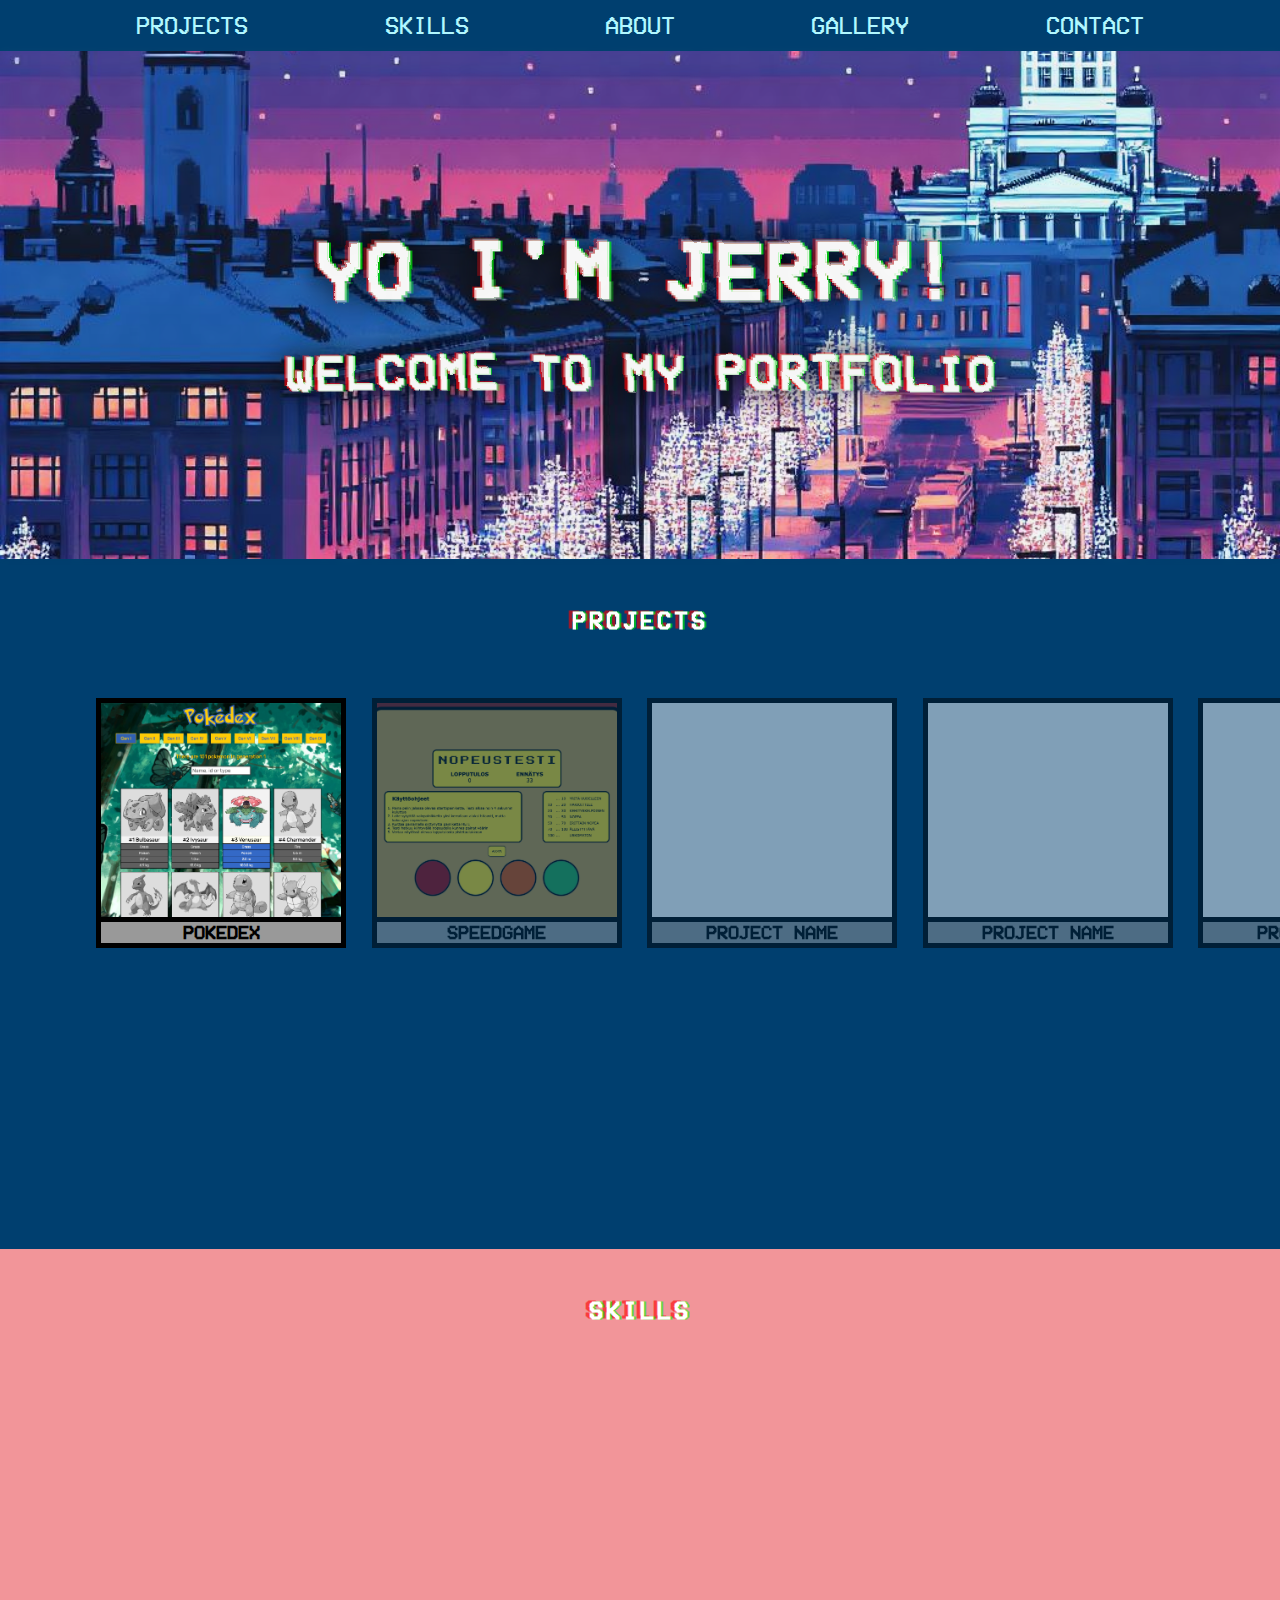
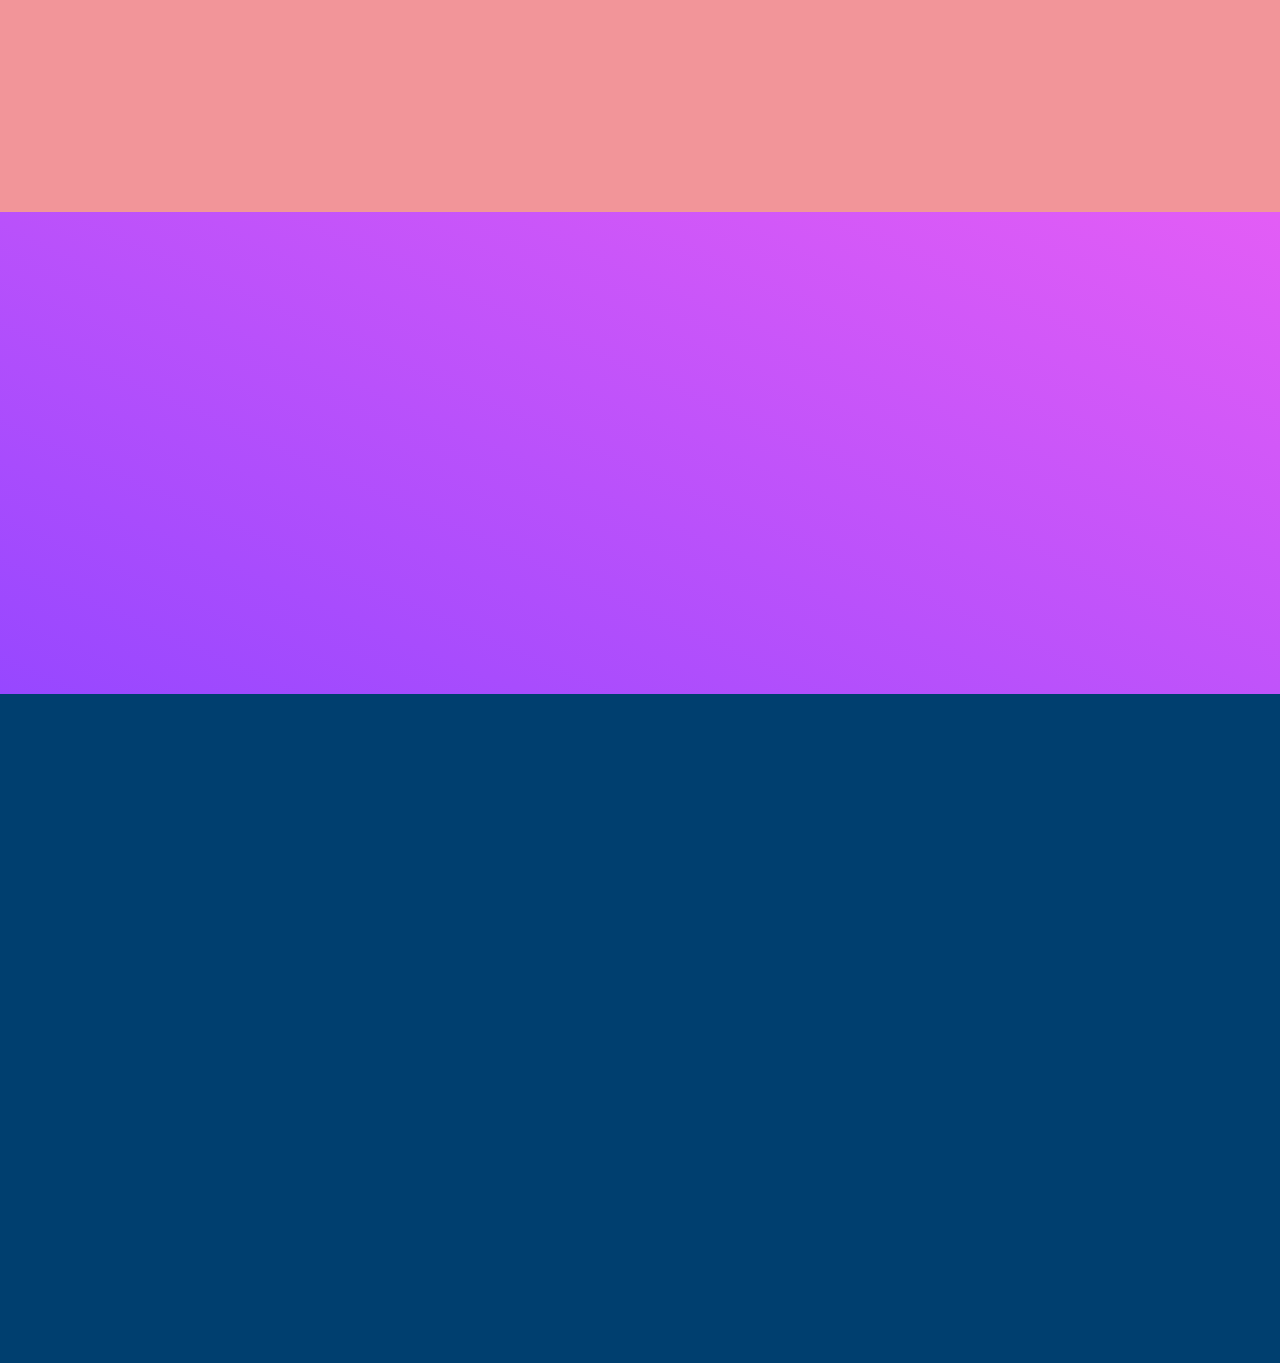
<file: index.html>
<!DOCTYPE html>
<html lang="en">

<head>
    <meta charset="UTF-8">
    <meta name="viewport" content="width=device-width, initial-scale=1.0">
    <link href="https://fonts.googleapis.com/css2?family=Roboto+Mono:wght@400;700&display=swap" rel="stylesheet">
    <link rel="stylesheet" href="style.css">
    <link rel="apple-touch-icon" sizes="180x180" href="resources/img/favicon_io/apple-touch-icon.png">
    <link rel="icon" type="image/png" sizes="32x32" href="resources/img/favicon_io/favicon-32x32.png">
    <link rel="icon" type="image/png" sizes="16x16" href="resources/img/favicon_io/favicon-16x16.png">
    <link rel="manifest" href="resources/img/favicon_io/site.webmanifest">
    <title>Jerry Uusitalo Portfolio</title>
</head>

<body>
    <!-- Header section -->
    <header class="header-section">
        <nav>
            <ul class="navbar-links">
                <li><a href="#projects">Projects</a></li>
                <li><a href="#skills">Skills</a></li>
                <li><a href="#about">About</a></li>
                <li><a href="gallery.html">Gallery</a></li>
                <li><a href="#contact">Contact</a></li>
            </ul>
            <a href="#" class="toggle-button">
                <span class="bar"></span>
                <span class="bar"></span>
                <span class="bar"></span>
            </a>
        </nav>
    </header>

    <!-- Hero section -->
    <section class="hero-section glitch-style">
        <div class="noise-filter"></div>
        <div class="text-container hidden">
            <svg>
                <filter id="wavy">
                    <feTurbulence type="turbulence" baseFrequency="0.003" numOctaves="10">
                    </feTurbulence>
                    <feDisplacementMap in="SourceGraphic" scale="7"></feDisplacementMap>
                </filter>
            </svg>
            <h1>Yo I'm Jerry!
                <span aria-hidden="true">Yo I'm Jerry!</span>
                <span aria-hidden="true">Yo I'm Jerry!</span>
            </h1>
            <h2>Welcome to my portfolio
                <span aria-hidden="true">Welcome to my portfolio</span>
                <span aria-hidden="true">Welcome to my portfolio</span>
            </h2>
        </div>
    </section>

    <!-- Projects section -->
    <section class="projects-section projects-text-section" id="projects">
        <h2 class="glitch-style hidden">Projects</h2>
        <div class="projects-carousel">
            <div class="project-card" id="pokedex">
                <h3>pokedex</h3>
            </div>
            <div class="project-card" id="speedgame">
                <h3>Speedgame</h3>
            </div>
            <div class="project-card">
                <h3>Project name</h3>
            </div>
            <div class="project-card">
                <h3>Project name</h3>
            </div>
            <div class="project-card">
                <h3>Project name</h3>
            </div>
        </div>
        <div class="section-text-container hidden">
            <h3 class="project-title">Project title</h3>
            <p class="project-description">This project was sick! It took me many hours to figure out how it’s done.Here
                it is anyway. You got to check it. It’s way too sick to not to check it out. You can check the code in
                GitHub.</p>
        </div>
    </section>

    <!-- Skills section -->
    <section class="skills-section" id="skills">
        <h2 class="glitch-style">Skills</h2>
        <div class="skills-section-container">
            <div class="skill-card-container">
                <div class="skill-list-item hidden">
                    <div class="skill-bar">
                        <div class="skill-level" id="javascript"></div>
                    </div>
                    <h3 class="skill-name">JavaScript</h3>
                </div>
                <div class="skill-list-item hidden">
                    <div class="skill-bar">
                        <div class="skill-level" id="html"></div>
                    </div>
                    <h3 class="skill-name">HTML5</h3>
                </div>
                <div class="skill-list-item hidden">
                    <div class="skill-bar">
                        <div class="skill-level" id="css"></div>
                    </div>
                    <h3 class="skill-name">CSS3</h3>
                </div>
                <div class="skill-list-item hidden">
                    <div class="skill-bar">
                        <div class="skill-level" id="java"></div>
                    </div>
                    <h3 class="skill-name">Java</h3>
                </div>
            </div>

            <div class="skill-card-container">
                <div class="skill-list-item hidden">
                    <div class="skill-bar">
                        <div class="skill-level" id="python"></div>
                    </div>
                    <h3 class="skill-name">Python</h3>
                </div>
                <div class="skill-list-item hidden">
                    <div class="skill-bar">
                        <div class="skill-level" id="figma"></div>
                    </div>
                    <h3 class="skill-name">Figma</h3>
                </div>
                <div class="skill-list-item hidden">
                    <div class="skill-bar">
                        <div class="skill-level" id="git"></div>
                    </div>
                    <h3 class="skill-name">Git & GitHub</h3>
                </div>
                <div class="skill-list-item hidden">
                    <div class="skill-bar">
                        <div class="skill-level" id="teaching"></div>
                    </div>
                    <h3 class="skill-name">Teaching</h3>
                </div>
            </div>

        </div>
    </section>

    <!-- About section -->
    <section class="about-section" id="about">
        <h2 class="glitch-style hidden">About</h2>
        <div class="section-text-container hidden">
            <h3>Yo I’m Jerry Uusitalo! I’m a web developer and musician.</h3>
            <p>I’ve been dabbing with programming since 2022 and currently studying in Business College Helsinki full
                stack development program.</p>
            <p>My other passion in life is music. I’ve been working as a freelance musician since 2012.</p>
            <p>I draw inspiration from many sources such as music, cinema, nature, history and old school video games.
            </p>
        </div>
    </section>

    <!-- Form section -->
    <section class="form-section" id="contact">
        <form action="" class="hidden">
            <h2 class="glitch-style">Contact</h2>
            <div class="label-container">
                <label for="name-field">Your name</label>
                <input type="text" id="name-field">
            </div>
            <div class="label-container">
                <label for="email-field">Your email</label>
                <input type="text" id="email-field">
            </div>
            <div class="label-container">
                <label for="message-field">Message</label>
                <textarea name="" cols="30" rows="10" id="message-field"></textarea>
            </div>
            <button class=submit-button>Send message</button>
            <script src="main.js"></script>
        </form>
    </section>

</body>

</html>
</file>
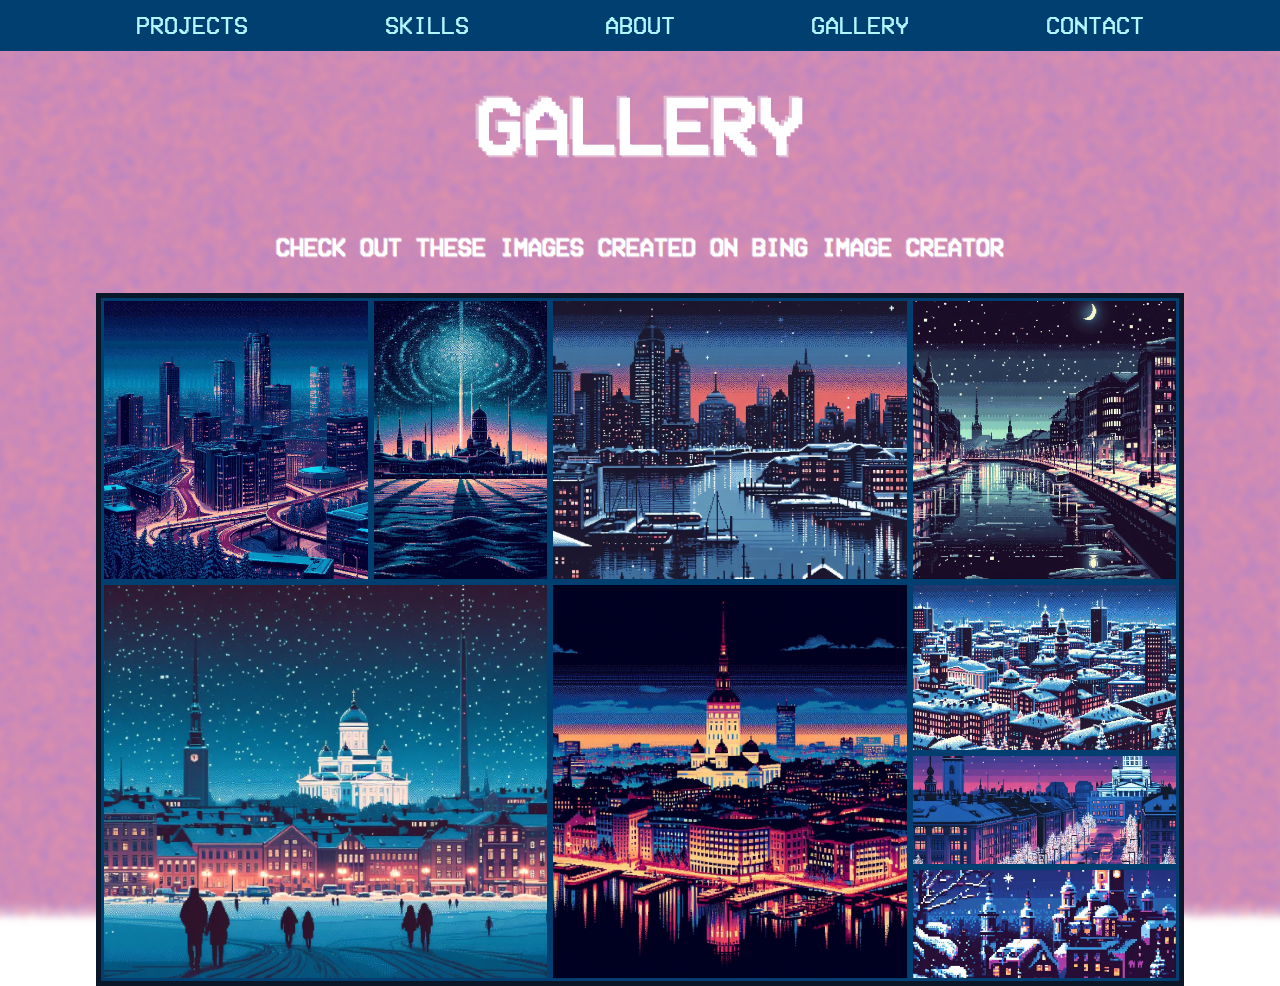
<file: gallery.html>
<!DOCTYPE html>
<html lang="en">

<head>
    <meta charset="UTF-8">
    <meta name="viewport" content="width=device-width, initial-scale=1.0">
    <link href="https://fonts.googleapis.com/css2?family=Roboto+Mono:wght@400;700&display=swap" rel="stylesheet">
    <link rel="stylesheet" href="style-gallery.css">
    <link rel="apple-touch-icon" sizes="180x180" href="resources/img/favicon_io/apple-touch-icon.png">
    <link rel="icon" type="image/png" sizes="32x32" href="resources/img/favicon_io/favicon-32x32.png">
    <link rel="icon" type="image/png" sizes="16x16" href="resources/img/favicon_io/favicon-16x16.png">
    <link rel="manifest" href="resources/img/favicon_io/site.webmanifest">
    <title>Jerry Uusitalo Portfolio gallery</title>
</head>

<body>
    <!-- Header section -->
    <header class="header-section">
        <nav>
            <ul class="navbar-links hidden">
                <li><a href="index.html#projects">Projects</a></li>
                <li><a href="index.html#skills">Skills</a></li>
                <li><a href="index.html#about">About</a></li>
                <li><a href="gallery.html">Gallery</a></li>
                <li><a href="index.html#contact">Contact</a></li>
            </ul>
            <a href="#" class="toggle-button">
                <span class="bar"></span>
                <span class="bar"></span>
                <span class="bar"></span>
            </a>
        </nav>
    </header>

    <!-- Gallery section -->
    <section class="gallery-section">
        <div class="noise-container">
            <svg>
                <filter id="noise">
                    <feturbulence id="turbulence">
                        <animate attributeName="baseFrequency" dur="20s" values="0.9 0.9;0.8 0.8;0.9 0.9"
                            repeatCount="indefinite"></animate>
                    </feturbulence>
                    <rect width="100%" height="100%" />
                    <feDisplacementMap in="SourceGraphic" scale="40"></feDisplacementMap>
                </filter>
            </svg>
        </div>
        <div class="main-container">
            <h1>Gallery
                <span aria-hidden="true">Gallery</span>
                <span aria-hidden="true">Gallery</span>
            </h1>
            <h2>Check out these images created on bing image creator
                <span aria-hidden="true">Check out these images created on bing image creator</span>
                <span aria-hidden="true">Check out these images created on bing image creator</span>
            </h2>

            <!-- Gallery grid  -->
            <div class="gallery-image-container">
                <div class="item-1 grid-item"></div>
                <div class="item-2 grid-item"></div>
                <div class="item-3 grid-item"></div>
                <div class="item-4 grid-item"></div>
                <div class="item-5 grid-item"></div>
                <div class="item-6 grid-item"></div>
                <div class="item-7 grid-item"></div>
                <div class="item-8 grid-item"></div>
                <div class="item-9 grid-item"></div>
            </div>
        </div>
    </section>
    <script src="main.js"></script>

</body>

</html>
</file>
<file: style.css>
:root {
    --jet-color: #333;
    --indigo-dye: #003f6f;
    --mauve: #E2BBF2;
    --deep-blue: #091728;
    --cherry-chopstick: #f29599;
    --sunset-violet: #9a4d9a;
    --lavender: #7B77D8;
    --rosewood: #6E1717;
    --cool-gray: #7b80a6;
    --celeste: #B1F7FF;
    --active_hover_and_transition: 200ms ease-in-out;
}

html {
    scroll-behavior: smooth;
}

/* font-family: 'Roboto Mono', monospace; */
@font-face {
    font-family: "VCR";
    src: url(resources/fonts/vcr_osd_mono/VCR_OSD_MONO_1.001.ttf);
}

* {
    padding: 0;
    margin: 0;
    box-sizing: border-box;
}

/* Universal styles */

.glitch-style {
    padding: 3rem 0 2rem;
    text-transform: uppercase;
    color: white;
    text-align: center;
    font-family: "VCR", sans-serif;
    text-shadow: 
        0.10em 0 0 rgba(0, 255, 0, 0.6), 
        -0.15em -0.05em 0 rgba(255, 0, 0, 0.6);
    letter-spacing: 3px;
}

@keyframes glitch-animation {
    0% {
        text-shadow: 
        0.01em -0.0em 0 rgba(0, 255, 0, 0.6), 
        -0.002em -0.025em 0 rgba(255, 0, 0, 0.6) 
    }
    15% {
        text-shadow: 
        0.015em -0.005em 0.01em rgba(0, 255, 0, 0.6), 
        -0.03em 0.01em 0.01em rgba(255, 0, 0, 0.6) 
    }
    60% {
        text-shadow: 
        0.03em -0.001em 0 rgba(0, 255, 0, 0.6), 
        0 -0.03em 0 rgba(255, 0, 0, 0.6) 
    }
    100% {
        text-shadow: 
        0.01em -0.011em 0 rgba(0, 255, 0, 0.6), 
        0em -0.025em 0.15em rgba(255, 0, 0, 0.6) 
    }
}

.hidden {
    opacity: 0;
    filter: blur(5px);
    transition: ease-in-out 750ms;
}

.show {
    filter: blur(0);
    opacity: 1;
}

/* Nav bar */

nav {
    min-height: 3rem;

}

header nav {
    display: flex; 
    justify-content: center;
    font-family: "VCR";
    text-transform: uppercase;
    background-color: var(--indigo-dye);
    color: white;
}

nav ul {
    justify-content: space-evenly;
    list-style: none;
    width: 100%;
}

.navbar-links {
    flex-direction: column;
    align-items: center;
    display: none;
    width: 100%;
}

.navbar-links.visible {
    display: flex;
}

li {
    padding: 0.75rem 0;
    font-size: 1.5rem;
    color: var(--celeste);
}

li a {
    color: inherit;
    text-decoration: none;
    transition: var(--active_hover_and_transition);
}

li a:hover {
    color: var(--mauve);
}

.toggle-button {
    display: flex;
    flex-direction: column;
    justify-content: space-between;
    width: 35px;
    height: 21px;
    position: absolute;
    top: 0.75rem;
    right: 1rem;
    background-color: none;
}

.toggle-button .bar {
    height: 5px;
    width: 100%;
    background-color: var(--celeste);
}

/* Hero */

/* svg is used to create glitchy effect on the page */

svg {
    height: 0;
    width: 0;
}

section.hero-section {
    position: relative;
    background: no-repeat url(resources/img/8bit_helsinki_tuomiokirkko.jpeg)
    center/cover;
}

.noise-filter {
    display: none;
    position: absolute;
    top: 0;
    left: 0;
    filter: blur(5px);
    background: url(resources/img/noise_compressed.gif);
    width: 100%;
    height: 100%;
    opacity: 0.03;
    z-index: 10;
}

.hero-section {
    display: flex; 
    justify-content: center;
    align-items: center;
}

.hero-section .text-container {
    display: flex;
    flex-direction: column;
    justify-content: center;
    align-items: center;
    text-align: center;
    font-family: "VCR", sans-serif;
    text-transform: uppercase;
    color: white;
    padding: 8rem 1rem;
    filter: url(#wavy) drop-shadow(0 0 1em black);

}

.hero-section h1 {
    position: relative;
    margin-bottom: 2rem;
    font-size: 5rem;
}

.hero-section h2 {
    position: relative;
    animation: glitch-animation 300ms infinite ease-in-out;
}

h1 > span,
h2 > span {
    position: absolute;
    top: 0;
    left: 0;
}

h1 span:first-child,
h2 span:first-child {
    animation: glitch-animation 500ms infinite linear;
    clip-path: polygon(0 60%, 100% 60%, 100% 100%, 0 100%);
    transform: translate(0.03em, 0.03em);
    opacity: 0.4;
}

h1 span:last-child,
h2 span:last-child {
    animation: glitch-animation 700ms infinite alternate;
    clip-path: polygon(0 0, 100% 0, 100% 60%, 0 60%);
    transform: translate(-0.03em, -0.03em);
    opacity: 0.4;
}

.hero-section h2 {
    font-size: 3rem;
}

/* Skills section */

section.skills-section {
    background: var(--cherry-chopstick);
    display: flex;
    flex-direction: column;
    justify-content: center;
    align-items: center;
}

.skills-section-container {
    display: flex;
    flex-direction: row;
    width: 85%;
    justify-content: space-between;
}

.skill-card-container {
    display: flex;
    flex-direction: column;
    padding: 1rem 0;
    margin-bottom: 5rem;
    width: 45%;
    align-items: space-between;
}

.skill-bar {
    display: flex;
    justify-content: flex-start;
    align-items: flex-end;
    width: 100%;
    height: 2rem;
    font-family: "VCR", sans-serif;
    text-transform: uppercase;
    border: 5px solid #000;
    background: #FFF;
}

.skill-name {
    display: inline-block;
    font-family: "VCR", sans-serif;
    text-transform: uppercase;
    white-space: nowrap;
}

.skill-list-item {
    padding: 1rem 0;
}

.skill-level {
    background-color: var(--sunset-violet);
    flex-direction: row;
    justify-self: flex-start;
    height: 100%;
}

.skill-list-item:first-child
 {
    transition-delay: 500ms;
}
.skill-list-item:nth-child(2) {
    transition-delay: 750ms;
}
.skill-list-item:nth-child(3) {
    transition-delay: 1000ms;
}
.skill-list-item:nth-child(4) {
    transition-delay: 1250ms;
}

.skill-card-container:nth-child(2) .skill-list-item:first-child {
    transition-delay: 1500ms;
}
.skill-card-container:nth-child(2) .skill-list-item:nth-child(2) {
    transition-delay: 1750ms;
}
.skill-card-container:nth-child(2) .skill-list-item:nth-child(3) {
    transition-delay: 2000ms;
}

.skill-card-container:nth-child(2) .skill-list-item:nth-child(4) {
    transition-delay: 2250ms;
}

#javascript {
    width: 60%;
}

#html {
    width: 80%;
    transition-delay: 175ms;
}

#css {
    width: 50%;
}

#java {
    width: 30%;
}

#python {
    width: 15%;
}

#figma {
    width: 60%;
}

#git {
    width: 50%;
}

#teaching {
    width: 70%;
}

/* Projects section */

section.projects-section {
    background: var(--indigo-dye);
    display: flex;
    flex-direction: column;
    justify-content: center;
    align-items: center;
}

.projects-carousel {
    display: flex;
    padding: 2rem 0;
    width: 100%;
    align-items: space-evenly;
    overflow: scroll;
    gap: 2%;
    -ms-overflow-style: none;
    scrollbar-width: none;
}

.projects-carousel::-webkit-scrollbar {
    display: none;
}

.project-card h3 {
    display: flex;
    border-top: black solid 5px;
    background-color: #999;
    justify-content: center;
    width: 100%;
}

.project-card {
    display: flex;
    justify-content: center;
    align-items: flex-end;
    min-width: 250px;
    height: 250px;
    font-family: "VCR", sans-serif;
    text-transform: uppercase;
    border: 5px solid #000;
    background: #FFF;
}

.project-card.active {
    opacity: 1;
    transition: var(--active_hover_and_transition);
}

.project-card.inactive {
    opacity: 0.5;
}

/* Project thumbnails */

#pokedex {
    background: no-repeat url(resources/img/project_screenshots/pokedex_screenshot.png) center/cover;
}

#speedgame {
    background: no-repeat url(resources/img/project_screenshots/nopeustesti_screenshot.png) center/cover;
}

.project-card:first-child {
    margin-left: 7.5%;
}

.project-card:last-child {
    margin-right: 7.5%;
}

.section-text-container {
    font-family: 'Roboto Mono', monospace;
    color: white;
    width: 85%;
}

.section-text-container h3 {
    padding: 1rem 0 2rem;
}

p {
    padding: 1rem 0;
}

p:last-child {
    margin-bottom: 5rem;
}

/* About me section */

section.about-section {
    background: linear-gradient(24deg, 
    rgba(151,71,255,1) 0%, 
    rgb(244, 98, 244) 33%, 
    rgba(230,71,255,1) 66%, 
    rgba(0,212,255,1) 100%);
    background-size: 600%;
    display: flex;
    flex-direction: column;
    justify-content: center;
    align-items: center;
    animation: background-animation 10s infinite alternate ease-in-out;
}

@keyframes background-animation {
    0% {
        background-position: left;
    }
    100% {
        background-position: right;
    }
}

/* Form section */

section.form-section {
    border-radius: none;
    background-color: var(--indigo-dye);
}

.form-section h2 {
    padding: 1.5rem;
    text-align: center;
}

section.form-section {
    display: flex;
    justify-content: center;
    align-items: center;
    padding: 3.5rem;
}

form {
    font-family: 'Roboto Mono', monospace;
    display: flex;
    flex-direction: column;
    justify-content: center;
}

.label-container {
    margin: 1.5rem;
    text-align: center;
}

label {
    font-family: 'Roboto Mono', monospace;
    color: white;
    display: inline-block;
    font-size: 1.125rem;
    width: 150px;
    margin-bottom: 1rem;
}

label + textarea {
    display: inline-block;
    vertical-align: top;
}

input,
textarea {
    padding: 0.5rem;
    width: 300px;
}

button.submit-button {
    border-radius: inherit;
    font-family: inherit;
    border: 1px solid var(--jet-color);
    padding: 0.5rem;
    align-self: center;
    margin: 1.5rem 0;
}

/* Media queries */

@media screen and (min-width: 600px) {

    .noise-filter {
        display: block;
    }

    header nav {
        min-height: 3rem;
        display: flex;
        justify-content: center;
        font-family: "VCR";
        text-transform: uppercase;
        background-color: var(--indigo-dye);
        color: white;
    }
    
    .navbar-links {
        display: flex;
        flex-direction: row;
        align-items: space-around;
    }
    
    .navbar-links.visible {
        display: flex;
    }
    
    li {
        padding: 0.75rem 0;
        font-size: 1.5rem;
        color: var(--celeste);
    }
    
    li a {
        color: inherit;
        text-decoration: none;
        transition: var(--active_hover_and_transition);
    }

    .toggle-button {
        display: none;
    }

    .label-container {
    margin: 1.5rem;
    vertical-align: center;
}
    
}

@media screen and (min-width: 800px) {

    .text-container,
    .section-text-container {
        max-width: 800px;
    }

    .text-container {
        display: flex;
        justify-content: center;
    }
}

@media screen and (min-width: 1300px) {

    .project-card {
        min-width: 400px;
        height: 400px;
    }

    .project-card h3 {
        font-size: 2rem;
    }
}

@media screen and (min-width: 2180px) {
    
    .projects-carousel {
        align-items: center;
        justify-content: center;
        overflow: hidden;
        gap: 2%;
    }

    .project-card:first-child {
        margin-left: 0;
    }
    
    .project-card:last-child {
        margin-right: 0;
    }
}
</file>
<file: style-gallery.css>
:root {
    --jet-color: #333;
    --indigo-dye: #003f6f;
    --mauve: #E2BBF2;
    --deep-blue: #091728;
    --cherry-chopstick: #f29599;
    --sunset-violet: #9a4d9a;
    --lavender: #7B77D8;
    --rosewood: #6E1717;
    --cool-gray: #7b80a6;
    --celeste: #B1F7FF;
    --active_hover_and_transition: 200ms ease-in-out;
}

html {
    scroll-behavior: smooth;
}

/* font-family: 'Roboto Mono', monospace; */
@font-face {
    font-family: "VCR";
    src: url(resources/fonts/vcr_osd_mono/VCR_OSD_MONO_1.001.ttf);
}

* {
    padding: 0;
    margin: 0;
    box-sizing: border-box;
}

/* Universal styles */

.glitch-style {
    padding: 3rem 0 2rem;
    text-transform: uppercase;
    color: white;
    text-align: center;
    font-family: "VCR", sans-serif;
    text-shadow: 
        0.10em 0 0 rgba(0, 255, 0, 0.6), 
        -0.15em -0.05em 0 rgba(255, 0, 0, 0.6);
    letter-spacing: 3px;
}

@keyframes glitch-animation {
    0% {
        text-shadow: 
        0.01em -0.0em 0 rgba(0, 255, 0, 0.6), 
        -0.002em -0.025em 0 rgba(255, 0, 0, 0.6) 
    }
    15% {
        text-shadow: 
        0.015em -0.005em 0.01em rgba(0, 255, 0, 0.6), 
        -0.03em 0.01em 0.01em rgba(255, 0, 0, 0.6) 
    }
    60% {
        text-shadow: 
        0.03em -0.001em 0 rgba(0, 255, 0, 0.6), 
        0 -0.03em 0 rgba(255, 0, 0, 0.6) 
    }
    100% {
        text-shadow: 
        0.01em -0.011em 0 rgba(0, 255, 0, 0.6), 
        0em -0.025em 0.15em rgba(255, 0, 0, 0.6) 
    }
}

.hidden {
    opacity: 0;
    filter: blur(5px);
    transition: ease-in-out 750ms;
}

.show {
    filter: blur(0);
    opacity: 1;
}

/* Nav bar */

nav {
    min-height: 3rem;
}

header nav {
    display: flex; 
    justify-content: center;
    font-family: "VCR";
    text-transform: uppercase;
    background-color: var(--indigo-dye);
    color: white;
}

nav ul {
    justify-content: space-evenly;
    list-style: none;
    width: 100%;
}

.navbar-links {
    flex-direction: column;
    align-items: center;
    display: none;
    width: 100%;
}

.navbar-links.visible {
    display: flex;
}

li {
    padding: 0.75rem 0;
    font-size: 1.5rem;
    color: var(--celeste);
}

li a {
    color: inherit;
    text-decoration: none;
    transition: var(--active_hover_and_transition);
}

li a:hover {
    color: var(--mauve);
}

.toggle-button {
    display: flex;
    flex-direction: column;
    justify-content: space-between;
    width: 35px;
    height: 21px;
    position: absolute;
    top: 0.75rem;
    right: 1rem;
    background-color: none;
}

.toggle-button .bar {
    height: 5px;
    width: 100%;
    background-color: var(--celeste);
}

section.gallery-section {
    display: flex;
    justify-content: center;
}
.gallery-section .main-container {
    display: flex;
    width: 85%;
    flex-direction: column;
    justify-content: center;
    align-items: center;
    text-align: center;
    font-family: "VCR", sans-serif;
    text-transform: uppercase;
    color: white;
}

.gallery-section h1,
h1 span {
    position: relative;
    padding: 2rem 0;
    font-size: 5rem;
}

.gallery-section h2,
h2 span {
    position: relative;
    padding: 2rem 0;
}

h1 > span,
h2 > span {
    position: absolute;
    top: 0;
    left: 0;
}

h1 span:first-child,
h2 span:first-child {
    animation: glitch-animation 500ms infinite linear;
    clip-path: polygon(0 60%, 100% 60%, 100% 100%, 0 100%);
    transform: translate(0.03em, 0.03em);
    opacity: 0.4;
}

h1 span:last-child,
h2 span:last-child {
    animation: glitch-animation 700ms infinite alternate;
    clip-path: polygon(0 0, 100% 0, 100% 60%, 0 60%);
    transform: translate(-0.03em, -0.03em);
    opacity: 0.4;
}

/* svg is used to create glitchy effect on the page */

svg {
    height: 0;
    width: 0;
}

.noise-container {
    overflow: hidden;
    z-index: -2;
    position: absolute;
    top: -50px;
    left: -50px;
    width: calc(100% + 50px);
    height: calc(100% + 50px);
    background: repeating-linear-gradient(var(--lavender), var(--lavender) 50%, var(--cherry-chopstick) 50%, var(--cherry-chopstick));
    background-size: cover;
    background-size: 5px 5px;
    filter: url(#noise)
    blur(3px);
    opacity: 1;
}

.noise-container {
    display: flex;
}

.noise-container h1 {
    z-index: 2;
}

.noise-filter {
    position: absolute;
    top: 0;
    left: 0;
    filter: blur(5px);
    background: url(resources/img/noise.gif);
    width: 100%;
    height: 100%;
    opacity: 0.03;
    z-index: 10;
}

.gallery-image-container {
    border: 5px var(--deep-blue) solid;
    display: grid;
    width: 100%;
    max-width: 1380px;
    grid-template-columns: repeat(12, 1fr);
    grid-template-rows: repeat(12, 1fr);
}

.grid-item {
    background-color: var(--cherry-chopstick);
    border: var(--indigo-dye) 3px solid;
    padding: 20% 0;
}

.item-1 {
    background: no-repeat url(resources/img/8bit_helsinki.jpeg) center/cover;
    grid-row: 1 / 6;
    grid-column: 1 / 4;
}

.item-2 {
    background: no-repeat url(resources/img/8bit_helsinki_tower.jpeg) center/cover;
    grid-row: 6 / 13;
    grid-column: 1 / 6;
}

.item-3 {
    background: no-repeat url(resources/img/8bit_helsinki_beam_from_sky.jpeg) center/cover;
    grid-row: 1 / 6;
    grid-column: 4 / 6;
}

.item-4 {
    background: no-repeat url(resources/img/8bit_helsinki_docs.jpeg) center/cover;
    grid-row: 1 / 6;
    grid-column: 6 / 10;
}

.item-5 {
    background: no-repeat url(resources/img/8bit_Helsinki_kauppatori.jpeg) center/cover;
    grid-row: 6 / 13;
    grid-column: 6 / 10;
}

.item-6 {
    background: no-repeat url(resources/img/8bit_helsinki_ruoholahti.jpeg) center/cover;
    grid-row: 1 / 6;
    grid-column: 10 / 13;
}

.item-7 {
    background: no-repeat url(resources/img/8bit_helsinki_snow_on_rooftops.jpeg) center/cover;
    grid-row: 6 / 9;
    grid-column: 10 / 13;
}

.item-8 {
    background: no-repeat url(resources/img/8bit_helsinki_tuomiokirkko.jpeg) center/cover;
    grid-row: 9 / 11;
    grid-column: 10 / 13;
}

.item-9 {
    background: no-repeat url(resources/img/8bit_uspenskin_katedraali.jpeg) center/cover;
    grid-column: 10 / 13;
    grid-row: 11 / 13;
}
/* Media queries */
@media screen and (max-width: 600px) {
    
}

@media screen and (min-width: 600px) {
    header nav {
        min-height: 3rem;
        display: flex;
        justify-content: center;
        font-family: "VCR";
        text-transform: uppercase;
        background-color: var(--indigo-dye);
        color: white;
    }
    
    .navbar-links {
        display: flex;
        flex-direction: row;
        align-items: space-around;
    }
    
    .navbar-links.visible {
        display: flex;
        position: absolute;
        top: 0;
        left: 0;
        z-index: 10;
    }
    
    li {
        padding: 0.75rem 0;
        font-size: 1.5rem;
        color: var(--celeste);
    }
    
    li a {
        color: inherit;
        text-decoration: none;
        transition: var(--active_hover_and_transition);
    }

    .toggle-button {
        display: none;
    }
}

@media screen and (min-width: 800px) {

    .text-container,
    .section-text-container {
        max-width: 800px;
    }

    .text-container {
        display: flex;
        justify-content: center;
    }
}

@media screen and (min-width: 1300px) {
    
}

@media screen and (min-width: 2180px) {
    

}
</file>
